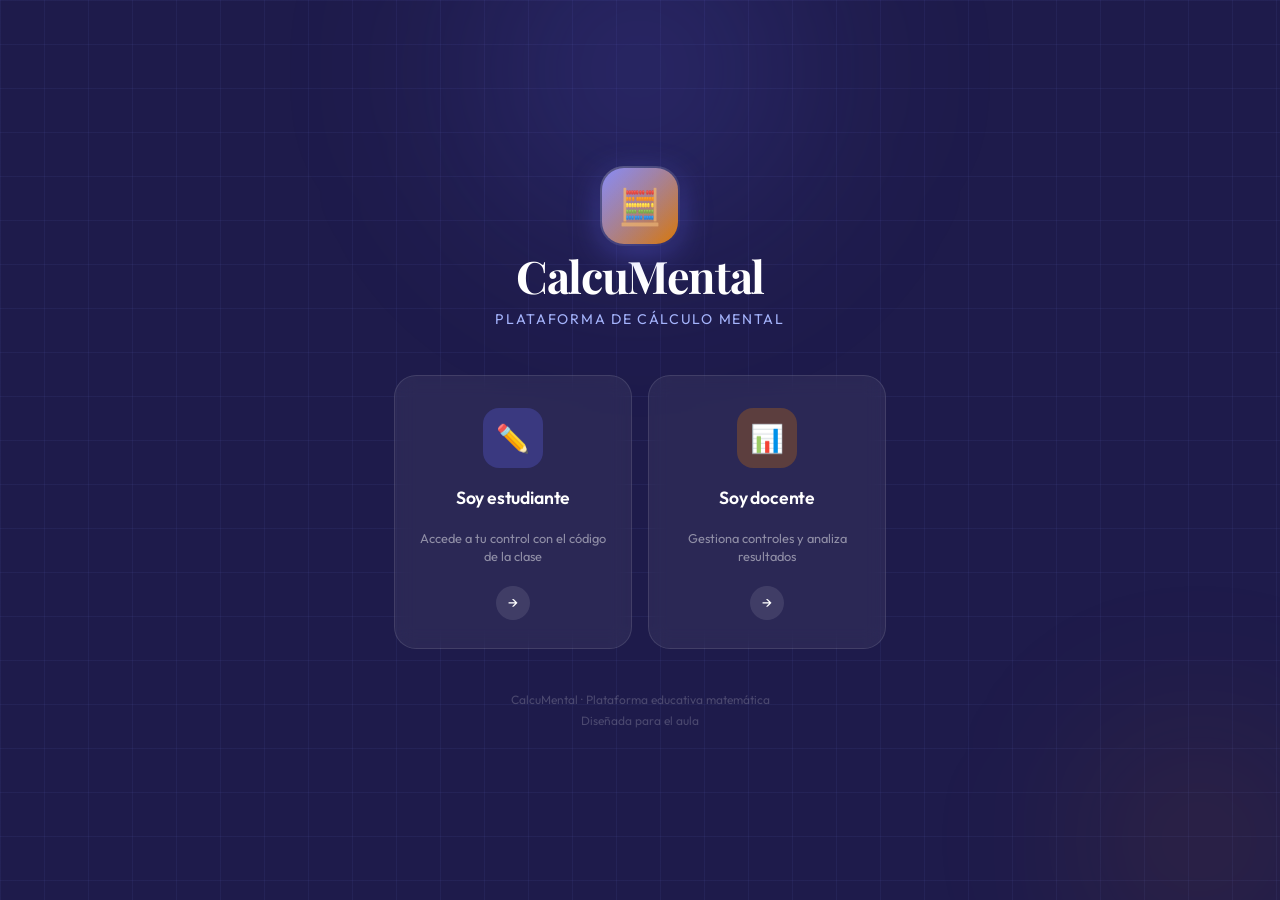
<file: index.html>
<!DOCTYPE html>
<html lang="es">
<head>
<meta charset="UTF-8">
<meta name="viewport" content="width=device-width, initial-scale=1.0">
<title>CalcuMental — Plataforma de Cálculo Mental</title>
<link rel="stylesheet" href="css/style.css">
<style>

/* ── Layout ─────────────────────────────────────────────── */
body {
  background: var(--c-primary-900);
  display: flex;
  align-items: center;
  justify-content: center;
  min-height: 100vh;
  overflow: hidden;
}

/* ── Background decoration ──────────────────────────────── */
.bg-grid {
  position: fixed; inset: 0; pointer-events: none; z-index: 0;
  background-image:
    linear-gradient(rgba(129,140,248,.07) 1px, transparent 1px),
    linear-gradient(90deg, rgba(129,140,248,.07) 1px, transparent 1px);
  background-size: 44px 44px;
}
.bg-orb {
  position: fixed; border-radius: 50%; pointer-events: none; z-index: 0;
  filter: blur(80px);
}
.bg-orb-1 {
  width: 500px; height: 500px; top: -180px; left: 50%;
  transform: translateX(-50%);
  background: radial-gradient(circle, rgba(99,102,241,.22) 0%, transparent 70%);
}
.bg-orb-2 {
  width: 320px; height: 320px; bottom: -100px; right: -80px;
  background: radial-gradient(circle, rgba(217,119,6,.15) 0%, transparent 70%);
}

/* ── Container ──────────────────────────────────────────── */
.landing {
  position: relative; z-index: 1;
  display: flex; flex-direction: column;
  align-items: center;
  padding: 2rem 1.5rem;
  gap: 0;
  max-width: 540px;
  width: 100%;
}

/* ── Logo ───────────────────────────────────────────────── */
.logo-wrap {
  display: flex; flex-direction: column; align-items: center;
  gap: .6rem; margin-bottom: 2.8rem;
  animation: fadeUp .6s ease both;
}
.logo-icon {
  width: 76px; height: 76px; border-radius: 22px;
  background: linear-gradient(135deg, var(--c-primary-500) 0%, var(--c-accent) 100%);
  display: flex; align-items: center; justify-content: center;
  font-size: 2.2rem;
  box-shadow: 0 8px 32px rgba(99,102,241,.45), 0 2px 8px rgba(0,0,0,.3);
  position: relative;
}
.logo-icon::after {
  content: '';
  position: absolute; inset: -2px; border-radius: 24px;
  background: linear-gradient(135deg, rgba(255,255,255,.25), transparent);
  pointer-events: none;
}
.logo-name {
  font-family: var(--font-display);
  font-size: 2.8rem; font-weight: 700;
  color: #fff; letter-spacing: -.03em; line-height: 1;
}
.logo-tagline {
  color: var(--c-primary-300);
  font-size: .88rem; font-weight: 400;
  letter-spacing: .12em; text-transform: uppercase;
}

/* ── Cards ──────────────────────────────────────────────── */
.entry-cards {
  display: grid; grid-template-columns: 1fr 1fr;
  gap: 1rem; width: 100%;
  animation: fadeUp .6s .12s ease both;
}

.entry-card {
  display: flex; flex-direction: column; align-items: center;
  gap: 1rem; padding: 2rem 1.5rem 1.75rem;
  border-radius: var(--radius-xl);
  background: rgba(255,255,255,.06);
  border: 1px solid rgba(255,255,255,.11);
  cursor: pointer; text-decoration: none;
  color: #fff;
  backdrop-filter: blur(10px);
  transition: background var(--t-base), border-color var(--t-base),
              transform var(--t-slow), box-shadow var(--t-slow);
  position: relative; overflow: hidden;
}
.entry-card::before {
  content: '';
  position: absolute; inset: 0; opacity: 0;
  background: linear-gradient(135deg, rgba(255,255,255,.08), transparent);
  transition: opacity var(--t-base);
}
.entry-card:hover { transform: translateY(-5px); border-color: rgba(255,255,255,.24); }
.entry-card:hover::before { opacity: 1; }
.entry-card:hover .entry-arrow { transform: translateX(3px); }
.entry-card:active { transform: translateY(-2px) scale(.98); }

.entry-card.student:hover { box-shadow: 0 12px 40px rgba(99,102,241,.28); }
.entry-card.teacher:hover { box-shadow: 0 12px 40px rgba(217,119,6,.22); }

.entry-icon {
  width: 60px; height: 60px; border-radius: var(--radius-lg);
  display: flex; align-items: center; justify-content: center;
  font-size: 1.7rem; flex-shrink: 0;
}
.entry-card.student .entry-icon { background: rgba(99,102,241,.28); }
.entry-card.teacher .entry-icon { background: rgba(217,119,6,.28); }

.entry-label {
  font-size: 1.1rem; font-weight: 600; letter-spacing: -.01em;
}
.entry-hint {
  font-size: .8rem; color: rgba(255,255,255,.48);
  text-align: center; line-height: 1.45;
}
.entry-arrow {
  display: flex; align-items: center; justify-content: center;
  width: 34px; height: 34px; border-radius: 50%;
  background: rgba(255,255,255,.1);
  font-size: .95rem; margin-top: .25rem;
  transition: transform var(--t-base), background var(--t-base);
}
.entry-card:hover .entry-arrow { background: rgba(255,255,255,.18); }

/* ── Footer ─────────────────────────────────────────────── */
.landing-footer {
  margin-top: 2.5rem;
  color: rgba(255,255,255,.2);
  font-size: .75rem; text-align: center; line-height: 1.8;
  animation: fadeUp .6s .24s ease both;
}

/* ── Responsive ─────────────────────────────────────────── */
@media (max-width: 440px) {
  .logo-name { font-size: 2.2rem; }
  .entry-cards { grid-template-columns: 1fr; max-width: 300px; }
  .entry-card { flex-direction: row; padding: 1.4rem 1.5rem; text-align: left; }
  .entry-card .entry-hint { text-align: left; }
  .entry-arrow { margin-top: 0; margin-left: auto; }
}
</style>
</head>
<body>

<div class="bg-grid"></div>
<div class="bg-orb bg-orb-1"></div>
<div class="bg-orb bg-orb-2"></div>

<main class="landing">

  <!-- Logo -->
  <div class="logo-wrap">
    <div class="logo-icon">🧮</div>
    <div class="logo-name">CalcuMental</div>
    <div class="logo-tagline">Plataforma de cálculo mental</div>
  </div>

  <!-- Entry cards -->
  <div class="entry-cards">
    <a href="student.html" class="entry-card student">
      <div class="entry-icon">✏️</div>
      <div class="entry-label">Soy estudiante</div>
      <div class="entry-hint">Accede a tu control con el código de la clase</div>
      <div class="entry-arrow">→</div>
    </a>

    <a href="teacher.html" class="entry-card teacher">
      <div class="entry-icon">📊</div>
      <div class="entry-label">Soy docente</div>
      <div class="entry-hint">Gestiona controles y analiza resultados</div>
      <div class="entry-arrow">→</div>
    </a>
  </div>

  <!-- Footer -->
  <div class="landing-footer">
    CalcuMental · Plataforma educativa matemática<br>
    Diseñada para el aula
  </div>

</main>

</body>
</html>
</file>
<file: css/style.css>
@import url('https://fonts.googleapis.com/css2?family=Outfit:wght@300;400;500;600;700&family=Playfair+Display:ital,wght@0,600;0,700;1,600&family=JetBrains+Mono:wght@400;500&display=swap');

/* ═══════════════════════════════════════════════════════════
   VARIABLES
═══════════════════════════════════════════════════════════ */
:root {
  --c-primary-950: #0f0e2a;
  --c-primary-900: #1e1b4b;
  --c-primary-800: #2d2a6e;
  --c-primary-700: #312e81;
  --c-primary-600: #4338ca;
  --c-primary-500: #6366f1;
  --c-primary-400: #818cf8;
  --c-primary-300: #a5b4fc;
  --c-primary-200: #c7d2fe;
  --c-primary-100: #e0e7ff;
  --c-primary-50:  #eef2ff;

  --c-accent:       #d97706;
  --c-accent-hover: #b45309;
  --c-accent-light: #fef3c7;
  --c-accent-pale:  #fffbeb;

  --c-success:       #059669;
  --c-success-light: #d1fae5;
  --c-success-bg:    #ecfdf5;
  --c-danger:        #dc2626;
  --c-danger-light:  #fee2e2;
  --c-danger-bg:     #fef2f2;
  --c-warning:       #d97706;
  --c-warning-light: #fef3c7;
  --c-warning-bg:    #fffbeb;
  --c-info:          #0284c7;
  --c-info-light:    #e0f2fe;
  --c-info-bg:       #f0f9ff;

  --c-surface: #ffffff;
  --c-bg:      #f4f3fb;
  --c-bg-2:    #eceafb;

  --c-text:   #1e1b4b;
  --c-text-2: #4b5563;
  --c-text-3: #9ca3af;
  --c-text-4: #d1d5db;

  --c-border:   #e5e7eb;
  --c-border-2: #d1d5db;

  --font-body:    'Outfit', sans-serif;
  --font-display: 'Playfair Display', serif;
  --font-mono:    'JetBrains Mono', monospace;

  --sidebar-w: 244px;
  --radius-xs:   4px;
  --radius-sm:   6px;
  --radius-md:   10px;
  --radius-lg:   16px;
  --radius-xl:   22px;
  --radius-full: 9999px;

  --shadow-sm: 0 1px 4px rgba(30,27,75,.08), 0 1px 2px rgba(30,27,75,.05);
  --shadow-md: 0 4px 12px rgba(30,27,75,.10), 0 2px 4px rgba(30,27,75,.06);
  --shadow-lg: 0 10px 30px rgba(30,27,75,.12), 0 4px 8px rgba(30,27,75,.07);
  --shadow-xl: 0 20px 50px rgba(30,27,75,.15), 0 8px 16px rgba(30,27,75,.08);

  --t-fast: 0.12s ease;
  --t-base: 0.18s ease;
  --t-slow: 0.28s ease;
}

/* ═══════════════════════════════════════════════════════════
   RESET
═══════════════════════════════════════════════════════════ */
*, *::before, *::after { box-sizing: border-box; margin: 0; padding: 0; }
html { font-size: 16px; -webkit-font-smoothing: antialiased; }
body { font-family: var(--font-body); color: var(--c-text); background: var(--c-bg); line-height: 1.6; min-height: 100vh; }
img  { max-width: 100%; display: block; }
a    { color: inherit; text-decoration: none; }
button, input, select, textarea { font-family: inherit; }
button { cursor: pointer; border: none; background: none; }
ul, ol { list-style: none; }

/* ═══════════════════════════════════════════════════════════
   TYPOGRAPHY
═══════════════════════════════════════════════════════════ */
h1  { font-family: var(--font-display); font-size: 1.8rem; font-weight: 700; line-height: 1.25; }
h2  { font-family: var(--font-display); font-size: 1.4rem; font-weight: 600; line-height: 1.3; }
h3  { font-size: 1.05rem; font-weight: 600; }
h4  { font-size: .92rem;  font-weight: 600; }
h5  { font-size: .78rem;  font-weight: 700; text-transform: uppercase; letter-spacing: .06em; color: var(--c-text-3); }
p   { color: var(--c-text-2); line-height: 1.65; }
small { font-size: .78rem; color: var(--c-text-3); }
code { font-family: var(--font-mono); font-size: .84em; background: var(--c-bg-2); padding: 2px 6px; border-radius: var(--radius-xs); color: var(--c-primary-700); }

/* ═══════════════════════════════════════════════════════════
   BUTTONS
═══════════════════════════════════════════════════════════ */
.btn {
  display: inline-flex; align-items: center; gap: 6px;
  padding: 9px 18px; border-radius: var(--radius-md);
  font-size: .88rem; font-weight: 500; line-height: 1;
  white-space: nowrap;
  transition: background var(--t-fast), border-color var(--t-fast),
              box-shadow var(--t-fast), transform var(--t-fast);
  border: 1.5px solid transparent;
}
.btn:active { transform: scale(.97); }
.btn:disabled { opacity: .5; pointer-events: none; }

.btn-primary { background: var(--c-primary-600); color: #fff; box-shadow: 0 2px 8px rgba(67,56,202,.28); }
.btn-primary:hover { background: var(--c-primary-700); box-shadow: 0 4px 14px rgba(67,56,202,.38); }
.btn-accent  { background: var(--c-accent); color: #fff; }
.btn-accent:hover { background: var(--c-accent-hover); }
.btn-success { background: var(--c-success); color: #fff; }
.btn-danger  { background: var(--c-danger);  color: #fff; }
.btn-danger:hover  { background: #b91c1c; }
.btn-warning { background: var(--c-warning); color: #fff; }
.btn-outline { background: transparent; color: var(--c-primary-600); border-color: var(--c-primary-400); }
.btn-outline:hover { background: var(--c-primary-50); border-color: var(--c-primary-600); }
.btn-ghost   { background: transparent; color: var(--c-text-2); border-color: var(--c-border-2); }
.btn-ghost:hover   { background: var(--c-bg); }
.btn-white   { background: rgba(255,255,255,.13); color: #fff; border-color: rgba(255,255,255,.22); }
.btn-white:hover   { background: rgba(255,255,255,.22); }

.btn-xs   { padding: 4px 10px; font-size: .74rem; border-radius: var(--radius-sm); }
.btn-sm   { padding: 6px 13px; font-size: .82rem; border-radius: var(--radius-sm); }
.btn-lg   { padding: 13px 28px; font-size: .98rem; }
.btn-xl   { padding: 16px 36px; font-size: 1.05rem; }
.btn-full { width: 100%; justify-content: center; }
.btn-icon { padding: 8px; aspect-ratio: 1; border-radius: var(--radius-md); }
.btn-icon.btn-sm { padding: 6px; border-radius: var(--radius-sm); }

/* ═══════════════════════════════════════════════════════════
   CARDS
═══════════════════════════════════════════════════════════ */
.card {
  background: var(--c-surface); border-radius: var(--radius-lg);
  border: 1px solid var(--c-border); box-shadow: var(--shadow-sm);
  padding: 1.25rem 1.5rem;
}
.card-sm    { padding: .9rem 1.1rem; }
.card-flush { padding: 0; overflow: hidden; }
.card-header {
  display: flex; align-items: center; justify-content: space-between;
  margin-bottom: 1.1rem; gap: .5rem;
}
.card-title    { font-size: .95rem; font-weight: 600; color: var(--c-text); }
.card-subtitle { font-size: .76rem; color: var(--c-text-3); margin-top: 2px; }
.card-footer {
  border-top: 1px solid var(--c-border); padding-top: .9rem; margin-top: 1rem;
  display: flex; align-items: center; justify-content: flex-end; gap: .5rem;
}
.card-hover { transition: box-shadow var(--t-base), transform var(--t-base); cursor: pointer; }
.card-hover:hover { box-shadow: var(--shadow-md); transform: translateY(-2px); }

/* ═══════════════════════════════════════════════════════════
   FORMS
═══════════════════════════════════════════════════════════ */
.form-group { display: flex; flex-direction: column; gap: 5px; margin-bottom: 1rem; }
.form-group:last-child { margin-bottom: 0; }
.form-label { font-size: .82rem; font-weight: 600; color: var(--c-text); display: flex; align-items: center; gap: 4px; }
.form-label .req { color: var(--c-danger); }

.form-input, .form-select, .form-textarea {
  width: 100%; padding: 9px 12px;
  border: 1.5px solid var(--c-border-2); border-radius: var(--radius-md);
  font-size: .88rem; font-family: var(--font-body);
  color: var(--c-text); background: var(--c-surface);
  transition: border-color var(--t-fast), box-shadow var(--t-fast);
  outline: none; -webkit-appearance: none;
}
.form-input::placeholder { color: var(--c-text-3); }
.form-input:focus, .form-select:focus, .form-textarea:focus {
  border-color: var(--c-primary-500);
  box-shadow: 0 0 0 3px rgba(99,102,241,.15);
}
.form-input.is-valid   { border-color: var(--c-success); }
.form-input.is-invalid { border-color: var(--c-danger); }
.form-input.is-invalid:focus { box-shadow: 0 0 0 3px rgba(220,38,38,.12); }
.form-textarea { resize: vertical; min-height: 80px; line-height: 1.6; }
.form-hint  { font-size: .75rem; color: var(--c-text-3); line-height: 1.4; }
.form-error { font-size: .75rem; color: var(--c-danger); }
.form-success { font-size: .75rem; color: var(--c-success); }
.form-row   { display: grid; grid-template-columns: 1fr 1fr; gap: 1rem; }
.form-row-3 { display: grid; grid-template-columns: 1fr 1fr 1fr; gap: .75rem; }

/* RUT input feedback */
.rut-wrap { position: relative; }
.rut-status {
  position: absolute; right: 10px; top: 50%; transform: translateY(-50%);
  font-size: .8rem; font-weight: 600; pointer-events: none;
}
.rut-status.ok  { color: var(--c-success); }
.rut-status.err { color: var(--c-danger); }

/* Checkbox pills */
.checkbox-group { display: flex; flex-wrap: wrap; gap: 6px; }
.checkbox-pill {
  display: flex; align-items: center; gap: 6px; padding: 6px 13px;
  border-radius: var(--radius-full); border: 1.5px solid var(--c-border-2);
  font-size: .82rem; font-weight: 500; color: var(--c-text-2);
  cursor: pointer; user-select: none; transition: all var(--t-fast);
}
.checkbox-pill input { display: none; }
.checkbox-pill:hover { border-color: var(--c-primary-400); }
.checkbox-pill:has(input:checked) {
  background: var(--c-primary-100); border-color: var(--c-primary-500);
  color: var(--c-primary-700); font-weight: 600;
}

/* Multi-select chips (para Resultados Generales) */
.multiselect-wrap { position: relative; }
.multiselect-display {
  min-height: 40px; padding: 6px 10px;
  border: 1.5px solid var(--c-border-2); border-radius: var(--radius-md);
  cursor: pointer; display: flex; flex-wrap: wrap; gap: 5px; align-items: center;
  background: var(--c-surface);
  transition: border-color var(--t-fast), box-shadow var(--t-fast);
}
.multiselect-display:focus-within,
.multiselect-display.open {
  border-color: var(--c-primary-500);
  box-shadow: 0 0 0 3px rgba(99,102,241,.15);
}
.ms-chip {
  display: inline-flex; align-items: center; gap: 4px;
  padding: 2px 8px; border-radius: var(--radius-full);
  background: var(--c-primary-100); color: var(--c-primary-700);
  font-size: .76rem; font-weight: 600;
}
.ms-chip-x { cursor: pointer; font-size: .65rem; opacity: .6; }
.ms-chip-x:hover { opacity: 1; }
.ms-placeholder { color: var(--c-text-3); font-size: .86rem; }
.multiselect-dropdown {
  position: absolute; top: calc(100% + 4px); left: 0; right: 0; z-index: 200;
  background: var(--c-surface); border: 1.5px solid var(--c-border-2);
  border-radius: var(--radius-md); box-shadow: var(--shadow-md);
  max-height: 220px; overflow-y: auto; display: none;
}
.multiselect-dropdown.open { display: block; }
.ms-option {
  padding: 8px 12px; font-size: .86rem; cursor: pointer;
  display: flex; align-items: center; gap: 8px;
  transition: background var(--t-fast);
}
.ms-option:hover { background: var(--c-primary-50); }
.ms-option.selected { background: var(--c-primary-50); color: var(--c-primary-700); font-weight: 500; }
.ms-option-check { width: 16px; height: 16px; border-radius: 4px; border: 1.5px solid var(--c-border-2); display: flex; align-items: center; justify-content: center; flex-shrink: 0; font-size: .7rem; }
.ms-option.selected .ms-option-check { background: var(--c-primary-600); border-color: var(--c-primary-600); color: #fff; }

/* Toggle */
.toggle-wrap { display: flex; align-items: center; gap: 9px; }
.toggle {
  position: relative; width: 40px; height: 22px; flex-shrink: 0;
  background: var(--c-border-2); border-radius: var(--radius-full);
  cursor: pointer; transition: background var(--t-fast);
}
.toggle input { display: none; }
.toggle-thumb {
  position: absolute; top: 3px; left: 3px;
  width: 16px; height: 16px; border-radius: 50%;
  background: #fff; transition: transform var(--t-base);
  box-shadow: 0 1px 3px rgba(0,0,0,.22);
}
.toggle:has(input:checked) { background: var(--c-primary-600); }
.toggle:has(input:checked) .toggle-thumb { transform: translateX(18px); }
.toggle-label { font-size: .85rem; color: var(--c-text-2); font-weight: 500; }

/* Color swatches */
.color-picker { display: flex; flex-wrap: wrap; gap: 7px; }
.color-swatch {
  width: 26px; height: 26px; border-radius: 50%;
  border: 2.5px solid transparent; cursor: pointer;
  transition: transform var(--t-fast), box-shadow var(--t-fast);
}
.color-swatch:hover { transform: scale(1.1); }
.color-swatch.selected {
  border-color: var(--c-primary-900);
  box-shadow: 0 0 0 2px var(--c-surface), 0 0 0 4px var(--c-primary-600);
  transform: scale(1.15);
}

/* Number inputs with label (para parámetros de operaciones) */
.param-row { display: flex; align-items: center; gap: 8px; flex-wrap: wrap; }
.param-field { display: flex; flex-direction: column; gap: 3px; }
.param-field label { font-size: .72rem; font-weight: 600; color: var(--c-text-3); text-transform: uppercase; letter-spacing: .04em; }
.param-field input { width: 80px; padding: 6px 8px; font-size: .84rem; font-family: var(--font-mono); border: 1.5px solid var(--c-border-2); border-radius: var(--radius-sm); text-align: center; outline: none; }
.param-field input:focus { border-color: var(--c-primary-500); box-shadow: 0 0 0 2px rgba(99,102,241,.12); }
.param-sep { color: var(--c-text-3); font-size: .8rem; margin-top: 16px; }

/* ═══════════════════════════════════════════════════════════
   BADGES
═══════════════════════════════════════════════════════════ */
.badge {
  display: inline-flex; align-items: center; gap: 5px; padding: 3px 9px;
  border-radius: var(--radius-full); font-size: .72rem; font-weight: 600;
  line-height: 1.5; white-space: nowrap;
}
.badge-primary { background: var(--c-primary-100); color: var(--c-primary-800); }
.badge-accent  { background: var(--c-accent-light); color: #92400e; }
.badge-success { background: var(--c-success-light); color: #065f46; }
.badge-danger  { background: var(--c-danger-light);  color: #991b1b; }
.badge-warning { background: var(--c-warning-light); color: #92400e; }
.badge-info    { background: var(--c-info-light);    color: #0c4a6e; }
.badge-gray    { background: #f3f4f6; color: var(--c-text-2); }
.badge-dot::before { content: ''; width: 6px; height: 6px; border-radius: 50%; background: currentColor; flex-shrink: 0; }

@keyframes pulse-dot { 0%,100%{opacity:1} 50%{opacity:.4} }
.live-dot { width: 7px; height: 7px; border-radius: 50%; background: var(--c-success); animation: pulse-dot 1.4s ease-in-out infinite; }
.live-indicator { display: flex; align-items: center; gap: 6px; font-size: .75rem; font-weight: 600; color: var(--c-success); }

/* Inconsistency alert badges */
.alert-badge {
  display: flex; align-items: flex-start; gap: 10px; padding: .85rem 1rem;
  border-radius: var(--radius-md); margin-bottom: .5rem; font-size: .85rem;
}
.alert-badge-error   { background: var(--c-danger-bg);  border: 1px solid #fecaca; }
.alert-badge-warning { background: var(--c-warning-bg); border: 1px solid #fde68a; }
.alert-badge-info    { background: var(--c-info-bg);    border: 1px solid #bae6fd; }
.alert-icon { font-size: 1rem; flex-shrink: 0; margin-top: 1px; }
.alert-body { flex: 1; }
.alert-msg  { font-weight: 500; color: var(--c-text); line-height: 1.4; }
.alert-detail { font-size: .76rem; color: var(--c-text-3); margin-top: 2px; }
.alert-actions { display: flex; gap: .4rem; margin-top: .5rem; }

/* ═══════════════════════════════════════════════════════════
   METRIC CARDS
═══════════════════════════════════════════════════════════ */
.metrics-grid { display: grid; grid-template-columns: repeat(auto-fit, minmax(150px, 1fr)); gap: .85rem; }
.metric-card {
  background: var(--c-surface); border: 1px solid var(--c-border);
  border-radius: var(--radius-lg); padding: 1rem 1.2rem;
  display: flex; flex-direction: column; gap: 3px;
}
.metric-label { font-size: .72rem; font-weight: 700; text-transform: uppercase; letter-spacing: .06em; color: var(--c-text-3); }
.metric-value { font-size: 2rem; font-weight: 700; color: var(--c-text); line-height: 1.1; }
.metric-sub   { font-size: .76rem; color: var(--c-text-3); }
.metric-card.m-primary .metric-value { color: var(--c-primary-600); }
.metric-card.m-success .metric-value { color: var(--c-success); }
.metric-card.m-accent  .metric-value { color: var(--c-accent); }
.metric-card.m-danger  .metric-value { color: var(--c-danger); }

/* ═══════════════════════════════════════════════════════════
   TABLES
═══════════════════════════════════════════════════════════ */
.table-wrap { overflow-x: auto; border-radius: var(--radius-md); border: 1px solid var(--c-border); }
table { width: 100%; border-collapse: collapse; font-size: .85rem; }
thead { background: var(--c-bg); }
thead th {
  padding: 10px 14px; text-align: left;
  font-size: .72rem; font-weight: 700; color: var(--c-text-3);
  text-transform: uppercase; letter-spacing: .05em;
  border-bottom: 1px solid var(--c-border); white-space: nowrap;
}
tbody td { padding: 11px 14px; border-top: 1px solid var(--c-border); color: var(--c-text-2); vertical-align: middle; }
tbody tr:hover td { background: var(--c-primary-50); }
.td-mono { font-family: var(--font-mono); font-size: .8rem; }

/* Nota cell coloring */
.nota-cell { font-weight: 700; font-family: var(--font-mono); }
.nota-7    { color: #065f46; }
.nota-alta { color: var(--c-success); }
.nota-med  { color: var(--c-accent); }
.nota-baja { color: var(--c-danger); }

/* ═══════════════════════════════════════════════════════════
   MODAL
═══════════════════════════════════════════════════════════ */
.modal-overlay {
  position: fixed; inset: 0; background: rgba(15,10,40,.55);
  display: flex; align-items: center; justify-content: center;
  z-index: 1000; padding: 1rem;
  opacity: 0; pointer-events: none; transition: opacity .22s ease;
  backdrop-filter: blur(4px);
}
.modal-overlay.open { opacity: 1; pointer-events: all; }
.modal {
  background: var(--c-surface); border-radius: var(--radius-xl);
  box-shadow: var(--shadow-xl); padding: 2rem; width: 100%; max-width: 600px;
  max-height: 90vh; overflow-y: auto; border: 1px solid var(--c-border);
  transform: translateY(18px) scale(.96);
  transition: transform .24s cubic-bezier(.34,1.56,.64,1);
}
.modal-overlay.open .modal { transform: translateY(0) scale(1); }
.modal-xl  { max-width: 820px; }
.modal-xxl { max-width: 1000px; }
.modal-sm  { max-width: 420px; }
.modal-header {
  display: flex; align-items: center; justify-content: space-between;
  margin-bottom: 1.5rem; padding-bottom: 1rem; border-bottom: 1px solid var(--c-border);
}
.modal-title { font-size: 1.1rem; font-weight: 700; }
.modal-close { width: 30px; height: 30px; border-radius: var(--radius-sm); display: flex; align-items: center; justify-content: center; color: var(--c-text-3); font-size: .9rem; transition: background var(--t-fast); }
.modal-close:hover { background: var(--c-bg); color: var(--c-text); }
.modal-footer { display: flex; gap: 8px; justify-content: flex-end; margin-top: 1.5rem; padding-top: 1rem; border-top: 1px solid var(--c-border); }

/* ═══════════════════════════════════════════════════════════
   SLIDE-IN PANEL LATERAL  v2.0
   (para lista de estudiantes de un curso)
═══════════════════════════════════════════════════════════ */
.side-panel-overlay {
  position: fixed; inset: 0; background: rgba(15,10,40,.45);
  z-index: 900; opacity: 0; pointer-events: none; transition: opacity .25s ease;
  backdrop-filter: blur(2px);
}
.side-panel-overlay.open { opacity: 1; pointer-events: all; }

.side-panel {
  position: fixed; top: 0; right: 0; bottom: 0;
  width: 480px; max-width: 95vw;
  background: var(--c-surface); border-left: 1px solid var(--c-border);
  box-shadow: var(--shadow-xl); z-index: 901;
  display: flex; flex-direction: column;
  transform: translateX(100%); transition: transform .28s cubic-bezier(.34,1.26,.64,1);
}
.side-panel-overlay.open .side-panel { transform: translateX(0); }

.side-panel-header {
  padding: 1.2rem 1.5rem; border-bottom: 1px solid var(--c-border);
  display: flex; align-items: center; justify-content: space-between; flex-shrink: 0;
}
.side-panel-title { font-size: 1rem; font-weight: 700; }
.side-panel-body  { flex: 1; overflow-y: auto; padding: 1.2rem 1.5rem; }
.side-panel-footer {
  padding: 1rem 1.5rem; border-top: 1px solid var(--c-border);
  display: flex; gap: .5rem; justify-content: flex-end; flex-shrink: 0;
}

/* Student list item */
.est-item {
  display: flex; align-items: center; gap: 10px; padding: .7rem .8rem;
  border-radius: var(--radius-md); transition: background var(--t-fast);
}
.est-item:hover { background: var(--c-bg); }
.est-avatar {
  width: 34px; height: 34px; border-radius: 50%; flex-shrink: 0;
  background: var(--c-primary-100); color: var(--c-primary-700);
  display: flex; align-items: center; justify-content: center;
  font-size: .78rem; font-weight: 700;
}
.est-info { flex: 1; min-width: 0; }
.est-nombre { font-size: .88rem; font-weight: 600; color: var(--c-text); }
.est-rut    { font-size: .74rem; color: var(--c-text-3); font-family: var(--font-mono); }
.est-actions { display: flex; gap: .3rem; opacity: 0; transition: opacity var(--t-fast); }
.est-item:hover .est-actions { opacity: 1; }

/* ═══════════════════════════════════════════════════════════
   TABS
═══════════════════════════════════════════════════════════ */
.tab-list { display: flex; gap: 2px; border-bottom: 2px solid var(--c-border); margin-bottom: 1.5rem; overflow-x: auto; scrollbar-width: none; }
.tab-list::-webkit-scrollbar { display: none; }
.tab-btn {
  padding: 9px 16px; font-size: .84rem; font-weight: 500; color: var(--c-text-3);
  border-bottom: 2px solid transparent; margin-bottom: -2px;
  border-radius: var(--radius-sm) var(--radius-sm) 0 0; white-space: nowrap;
  transition: color var(--t-fast), background var(--t-fast), border-color var(--t-fast);
  display: flex; align-items: center; gap: 6px;
}
.tab-btn:hover { color: var(--c-primary-600); background: var(--c-primary-50); }
.tab-btn.active { color: var(--c-primary-600); border-color: var(--c-primary-600); font-weight: 600; }
.tab-panel { display: none; }
.tab-panel.active { display: block; animation: fadeIn .2s ease; }

/* Mode selector tabs (para Progresión por Curso / por Estudiante) */
.mode-tabs { display: flex; gap: .5rem; margin-bottom: 1.5rem; }
.mode-tab {
  flex: 1; padding: .85rem 1rem; border-radius: var(--radius-lg);
  border: 2px solid var(--c-border); cursor: pointer; text-align: center;
  transition: all var(--t-base); background: var(--c-surface);
}
.mode-tab:hover { border-color: var(--c-primary-400); background: var(--c-primary-50); }
.mode-tab.active { border-color: var(--c-primary-600); background: var(--c-primary-50); }
.mode-tab-icon  { font-size: 1.4rem; margin-bottom: .3rem; }
.mode-tab-label { font-size: .88rem; font-weight: 600; color: var(--c-text-2); }
.mode-tab.active .mode-tab-label { color: var(--c-primary-700); }

/* ═══════════════════════════════════════════════════════════
   TOAST
═══════════════════════════════════════════════════════════ */
#toast-container { position: fixed; top: 20px; right: 20px; z-index: 9999; display: flex; flex-direction: column; gap: 8px; pointer-events: none; }
.toast {
  display: flex; align-items: center; gap: 10px;
  padding: 11px 16px; border-radius: var(--radius-md);
  font-size: .86rem; font-weight: 500; color: #fff;
  max-width: 340px; box-shadow: var(--shadow-lg); pointer-events: all;
  animation: slideInRight .25s cubic-bezier(.34,1.56,.64,1);
}
.toast-success { background: var(--c-success); }
.toast-error   { background: var(--c-danger); }
.toast-info    { background: var(--c-primary-600); }
.toast-warning { background: var(--c-accent); }
@keyframes slideInRight { from { transform: translateX(110%); opacity:0; } to { transform: translateX(0); opacity:1; } }

/* ═══════════════════════════════════════════════════════════
   LOADING / EMPTY
═══════════════════════════════════════════════════════════ */
.spinner { width: 32px; height: 32px; border: 3px solid var(--c-border); border-top-color: var(--c-primary-600); border-radius: 50%; animation: spin .65s linear infinite; }
.spinner-sm { width: 18px; height: 18px; border-width: 2px; }
@keyframes spin { to { transform: rotate(360deg); } }
.loading-wrap { display: flex; flex-direction: column; align-items: center; justify-content: center; min-height: 200px; gap: 1rem; color: var(--c-text-3); font-size: .88rem; }

.empty-state { display: flex; flex-direction: column; align-items: center; justify-content: center; padding: 3rem 1rem; text-align: center; gap: .5rem; }
.empty-icon  { font-size: 2.6rem; line-height: 1; margin-bottom: .5rem; }
.empty-state h4 { color: var(--c-text-2); font-size: .98rem; }
.empty-state p  { color: var(--c-text-3); font-size: .86rem; max-width: 280px; }

/* ═══════════════════════════════════════════════════════════
   ESCALA DE NOTAS  v2.0
═══════════════════════════════════════════════════════════ */
.escala-card {
  background: var(--c-bg); border: 1px solid var(--c-border);
  border-radius: var(--radius-md); padding: 1rem 1.2rem;
}
.escala-title { font-size: .82rem; font-weight: 700; color: var(--c-text-3); text-transform: uppercase; letter-spacing: .05em; margin-bottom: .75rem; }
.escala-grid  { display: grid; grid-template-columns: 1fr 1fr; gap: .6rem; }
.escala-field { display: flex; flex-direction: column; gap: 3px; }
.escala-field label { font-size: .74rem; font-weight: 600; color: var(--c-text-3); }
.escala-field input { padding: 6px 9px; border: 1.5px solid var(--c-border-2); border-radius: var(--radius-sm); font-size: .88rem; font-family: var(--font-mono); width: 100%; outline: none; text-align: center; }
.escala-field input:focus { border-color: var(--c-primary-500); box-shadow: 0 0 0 2px rgba(99,102,241,.12); }
.escala-preview {
  margin-top: .75rem; padding: .6rem .8rem;
  background: var(--c-surface); border-radius: var(--radius-sm);
  font-size: .8rem; color: var(--c-text-3);
  border: 1px solid var(--c-border);
}

/* ═══════════════════════════════════════════════════════════
   CONSTRUCTOR VISUAL DE EJERCICIOS  v2.0
═══════════════════════════════════════════════════════════ */
.visual-builder {
  background: var(--c-bg); border: 1px solid var(--c-border);
  border-radius: var(--radius-lg); padding: 1.2rem;
}
.vb-tabs { display: flex; gap: 4px; margin-bottom: 1rem; background: var(--c-border); border-radius: var(--radius-md); padding: 3px; }
.vb-tab {
  flex: 1; padding: 6px 8px; border-radius: var(--radius-sm); text-align: center;
  font-size: .78rem; font-weight: 500; cursor: pointer; color: var(--c-text-3);
  transition: all var(--t-fast);
}
.vb-tab.active { background: var(--c-surface); color: var(--c-primary-700); box-shadow: var(--shadow-sm); }

.vb-row { display: flex; align-items: center; gap: 10px; flex-wrap: wrap; margin-bottom: .75rem; }
.vb-operand {
  display: flex; flex-direction: column; gap: 3px; align-items: center;
}
.vb-operand label { font-size: .68rem; font-weight: 600; color: var(--c-text-3); text-transform: uppercase; }
.vb-operand input {
  width: 72px; padding: 7px; border: 1.5px solid var(--c-border-2);
  border-radius: var(--radius-sm); font-size: .95rem; font-family: var(--font-mono);
  text-align: center; outline: none;
}
.vb-operand input:focus { border-color: var(--c-primary-500); }
.vb-op-sym {
  font-size: 1.4rem; color: var(--c-primary-600); font-weight: 700;
  margin-top: 14px; min-width: 20px; text-align: center;
}
.vb-frac {
  display: flex; flex-direction: column; align-items: center; gap: 2px;
}
.vb-frac-line { width: 60px; height: 2px; background: var(--c-text); }

.vb-preview {
  min-height: 54px; display: flex; align-items: center; justify-content: center;
  background: var(--c-surface); border-radius: var(--radius-md); padding: .5rem 1rem;
  border: 1px solid var(--c-border); font-size: 1.4rem; margin-bottom: .75rem;
}

/* Previsualización de ejercicios generados */
.preview-grid { display: grid; grid-template-columns: repeat(auto-fill, minmax(200px, 1fr)); gap: .6rem; margin-top: .75rem; }
.preview-item {
  background: var(--c-surface); border: 1px solid var(--c-border);
  border-radius: var(--radius-md); padding: .75rem 1rem;
  display: flex; flex-direction: column; align-items: center; gap: .4rem;
}
.preview-item .katex-display { margin: 0; }
.preview-ans { font-family: var(--font-mono); font-size: .76rem; color: var(--c-text-3); }

/* Params accordion (parámetros por operación) */
.params-accordion { border: 1px solid var(--c-border); border-radius: var(--radius-md); overflow: hidden; }
.params-op-header {
  display: flex; align-items: center; justify-content: space-between;
  padding: .7rem 1rem; background: var(--c-bg); cursor: pointer;
  font-size: .86rem; font-weight: 600; color: var(--c-text);
  transition: background var(--t-fast); border-bottom: 1px solid var(--c-border);
  user-select: none;
}
.params-op-header:last-child { border-bottom: none; }
.params-op-header:hover { background: var(--c-primary-50); }
.params-op-header.open { background: var(--c-primary-50); color: var(--c-primary-700); }
.params-op-chevron { transition: transform var(--t-base); font-size: .75rem; }
.params-op-header.open .params-op-chevron { transform: rotate(90deg); }
.params-op-body { padding: .85rem 1rem; border-bottom: 1px solid var(--c-border); display: none; }
.params-op-body.open { display: block; }

/* ═══════════════════════════════════════════════════════════
   CHART & HEATMAP
═══════════════════════════════════════════════════════════ */
.chart-wrap { position: relative; }
.chart-wrap canvas { max-height: 300px; }
.heatmap-legend { display: flex; align-items: center; gap: 8px; margin-top: .75rem; font-size: .75rem; color: var(--c-text-3); }
.heatmap-gradient { width: 120px; height: 10px; border-radius: var(--radius-full); background: linear-gradient(to right, #fca5a5, #fcd34d, #6ee7b7); flex-shrink: 0; }
.heatmap-outer { overflow: auto; }

/* Chips de habilidades */
.skill-chips { display: flex; flex-wrap: wrap; gap: .5rem; }
.skill-chip { border-radius: var(--radius-md); padding: .6rem .9rem; min-width: 68px; text-align: center; }
.skill-chip .sc-pct   { font-size: 1.3rem; font-weight: 700; }
.skill-chip .sc-label { font-size: .68rem; font-weight: 600; text-transform: uppercase; letter-spacing: .04em; margin-top: 1px; }

/* En riesgo */
.riesgo-list { display: flex; flex-direction: column; gap: .4rem; }
.riesgo-item {
  display: flex; align-items: center; gap: 8px; padding: .6rem .8rem;
  background: var(--c-danger-bg); border: 1px solid #fecaca; border-radius: var(--radius-md);
  font-size: .84rem; color: #991b1b;
}

/* ═══════════════════════════════════════════════════════════
   DIVIDER
═══════════════════════════════════════════════════════════ */
.divider { height: 1px; background: var(--c-border); margin: 1.25rem 0; }
.divider-label { display: flex; align-items: center; gap: .75rem; font-size: .78rem; color: var(--c-text-3); margin: 1rem 0; }
.divider-label::before, .divider-label::after { content: ''; flex: 1; height: 1px; background: var(--c-border); }

/* ═══════════════════════════════════════════════════════════
   UTILITIES
═══════════════════════════════════════════════════════════ */
.flex { display: flex; }
.flex-col { flex-direction: column; }
.flex-wrap { flex-wrap: wrap; }
.items-center { align-items: center; }
.items-start  { align-items: flex-start; }
.justify-between { justify-content: space-between; }
.justify-center  { justify-content: center; }
.justify-end     { justify-content: flex-end; }
.gap-xs { gap: .25rem; }
.gap-sm { gap: .5rem; }
.gap-md { gap: 1rem; }
.gap-lg { gap: 1.5rem; }
.flex-1  { flex: 1 1 0; min-width: 0; }
.shrink-0 { flex-shrink: 0; }
.mt-sm { margin-top: .5rem; }
.mt-md { margin-top: 1rem; }
.mt-lg { margin-top: 1.5rem; }
.mb-sm { margin-bottom: .5rem; }
.mb-md { margin-bottom: 1rem; }
.mb-lg { margin-bottom: 1.5rem; }
.w-full   { width: 100%; }
.text-center { text-align: center; }
.text-right  { text-align: right; }
.text-muted  { color: var(--c-text-3); }
.text-sm     { font-size: .82rem; }
.text-xs     { font-size: .72rem; }
.font-mono   { font-family: var(--font-mono); }
.font-bold   { font-weight: 700; }
.font-medium { font-weight: 500; }
.truncate    { white-space: nowrap; overflow: hidden; text-overflow: ellipsis; }
.uppercase   { text-transform: uppercase; letter-spacing: .06em; }
.cursor-pointer { cursor: pointer; }
.overflow-hidden { overflow: hidden; }

/* ═══════════════════════════════════════════════════════════
   ANIMATIONS
═══════════════════════════════════════════════════════════ */
@keyframes fadeIn  { from { opacity: 0; }                          to { opacity: 1; } }
@keyframes fadeUp  { from { opacity: 0; transform: translateY(14px); } to { opacity: 1; transform: translateY(0); } }
@keyframes scaleIn { from { opacity: 0; transform: scale(.94); }    to { opacity: 1; transform: scale(1); } }

.anim-fade-up  { animation: fadeUp  .35s ease both; }
.anim-fade-in  { animation: fadeIn  .25s ease both; }
.anim-scale-in { animation: scaleIn .3s  ease both; }
.anim-d1 { animation-delay: .06s; }
.anim-d2 { animation-delay: .12s; }
.anim-d3 { animation-delay: .18s; }
.anim-d4 { animation-delay: .24s; }

/* ═══════════════════════════════════════════════════════════
   PRINT STYLES  v2.0
═══════════════════════════════════════════════════════════ */
@media print {
  /* Ocultar toda la UI de navegación */
  .sidebar, .main-header, #toast-container,
  .modal-overlay, .side-panel-overlay,
  .btn, .no-print { display: none !important; }

  /* Resetear layout */
  body { background: #fff !important; color: #000 !important; font-size: 11pt; }
  #app { display: block !important; }
  .main-col { height: auto !important; overflow: visible !important; }
  .main-body { padding: 0 !important; overflow: visible !important; }

  /* Hacer visible solo el panel activo */
  .panel { display: none !important; }
  .panel.print-active { display: block !important; }

  /* Encabezado de impresión */
  .print-header {
    display: flex !important;
    justify-content: space-between; align-items: center;
    border-bottom: 2px solid #1e1b4b; padding-bottom: .5rem; margin-bottom: 1rem;
  }
  .print-header .print-logo { font-family: Georgia, serif; font-size: 14pt; font-weight: bold; color: #1e1b4b; }
  .print-header .print-meta { font-size: 9pt; color: #666; text-align: right; }

  /* Cards y tablas */
  .card { box-shadow: none !important; border: 1px solid #ccc !important; break-inside: avoid; }
  .table-wrap { border: 1px solid #ccc !important; border-radius: 0 !important; }
  thead { background: #1e1b4b !important; -webkit-print-color-adjust: exact; print-color-adjust: exact; }
  thead th { color: #fff !important; -webkit-print-color-adjust: exact; print-color-adjust: exact; }
  tbody tr:hover td { background: transparent !important; }

  /* Charts: forzar visibilidad */
  canvas { max-height: 250px !important; }

  /* Métricas */
  .metrics-grid { grid-template-columns: repeat(4, 1fr) !important; }
  .metric-value { font-size: 1.4rem !important; }

  /* Ocultar elementos no relevantes en impresión */
  .empty-state, .loading-wrap, .heatmap-outer { display: none; }

  /* Saltos de página */
  .page-break { page-break-before: always; }
  .no-break   { break-inside: avoid; }
}

/* ═══════════════════════════════════════════════════════════
   SCROLLBAR
═══════════════════════════════════════════════════════════ */
::-webkit-scrollbar { width: 5px; height: 5px; }
::-webkit-scrollbar-track { background: transparent; }
::-webkit-scrollbar-thumb { background: var(--c-border-2); border-radius: 99px; }
::-webkit-scrollbar-thumb:hover { background: var(--c-text-3); }
* { scrollbar-width: thin; scrollbar-color: var(--c-border-2) transparent; }

/* ═══════════════════════════════════════════════════════════
   RESPONSIVE
═══════════════════════════════════════════════════════════ */
@media (max-width: 768px) {
  .form-row, .form-row-3 { grid-template-columns: 1fr; }
  .metrics-grid { grid-template-columns: 1fr 1fr; }
  .modal { padding: 1.25rem; }
  .side-panel { width: 100%; }
  .mode-tabs { flex-direction: column; }
}
@media (max-width: 480px) {
  .metrics-grid { grid-template-columns: 1fr; }
  .charts-grid  { grid-template-columns: 1fr; }
}
</file>
